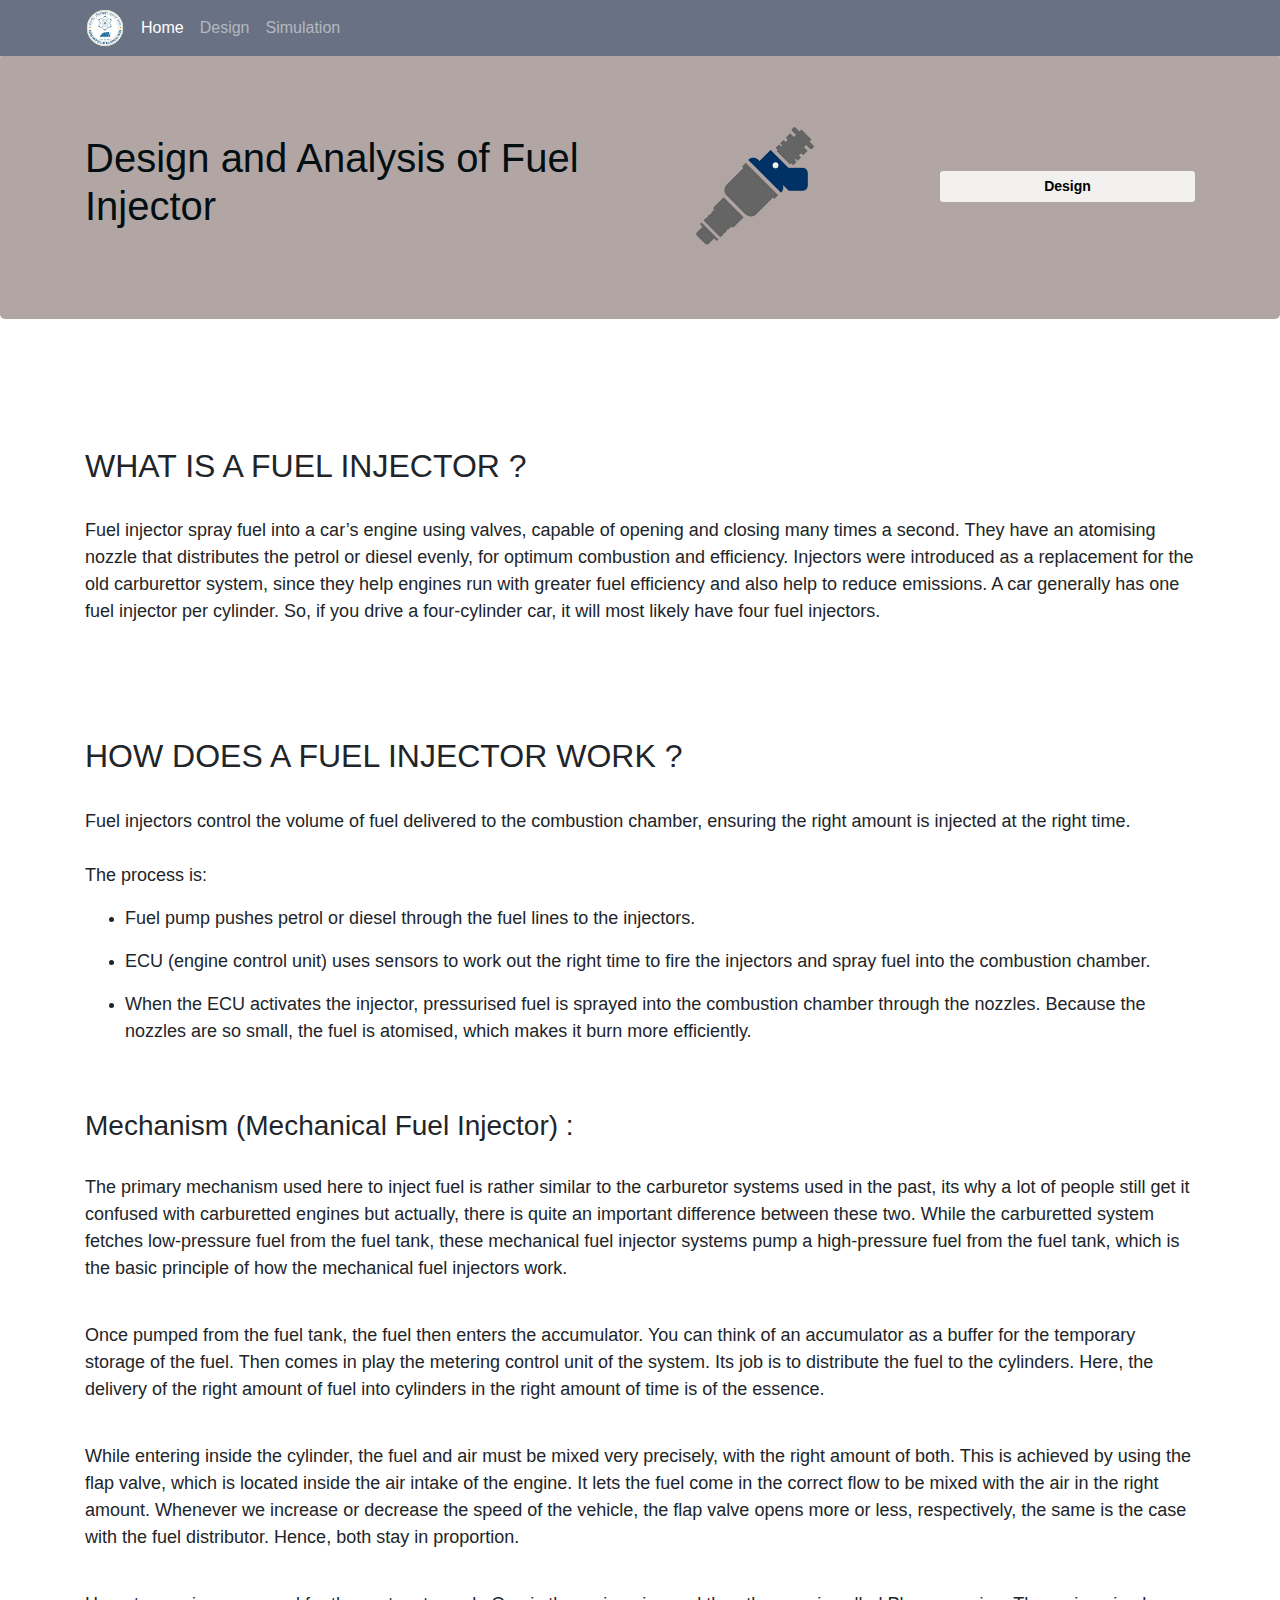
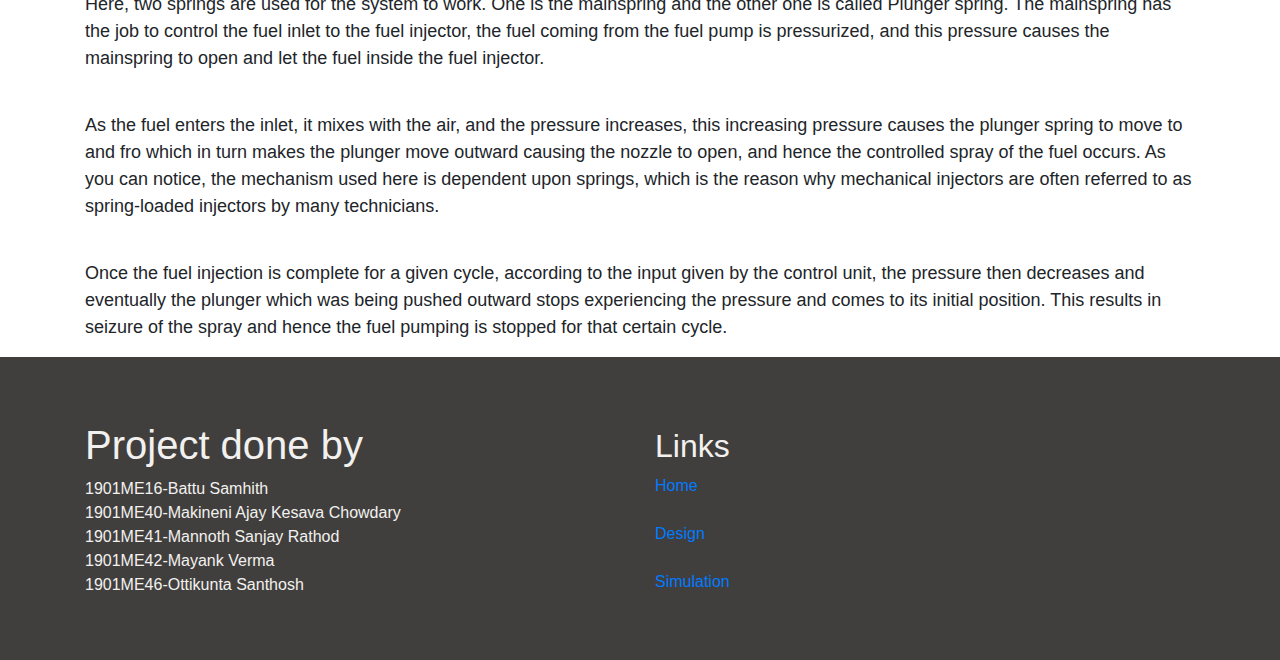
<file: fuelinjector/index.html>
<!doctype html>
<html lang="en">
  <head>
    <!-- Required meta tags -->
    <meta charset="utf-8">
    <meta name="viewport" content="width=device-width, initial-scale=1, shrink-to-fit=no">

    <!-- Bootstrap CSS -->
    <link rel="stylesheet" href="https://maxcdn.bootstrapcdn.com/bootstrap/4.0.0/css/bootstrap.min.css" integrity="sha384-Gn5384xqQ1aoWXA+058RXPxPg6fy4IWvTNh0E263XmFcJlSAwiGgFAW/dAiS6JXm" crossorigin="anonymous">

    <link rel="stylesheet" href="styles.css">
    <title>Fuel Injector-Home</title>
  </head>
  <body>

    <nav class="navbar navbar-dark navbar-expand-md fixed-top">
      <div class="container justify-content-start">
          <a class="mr-2 logo" href="index.html"><img width="40px" src="resource/iitplogo.jpeg" alt=""></a>
          <button class="navbar-toggler" type="button" data-toggle="collapse" data-target="#Navbar">
              <span class="navbar-toggler-icon"></span>
          </button>         
          <div class="ml-2 d-block d-md-none"><strong>Menu</strong></div>
          <div class="collapse navbar-collapse" id="Navbar">
              <ul class="navbar-nav mr-auto">
                  <li class="nav-item active"><a class="nav-link" href="index.html">Home</a></li>
                  <li class="nav-item"><a class="nav-link" href="design.html">Design</a></li>
                  <li class="nav-item"><a class="nav-link" href="flow.html">Simulation</a></li>
              </ul>   
          </div>             
      </div>
    </nav>

    <header class="jumbotron">
      <div class="container">
          <div class="row row-header align-items-center justify-content-center">
              <div class="col-12 col-md-6">
                  <h1>Design and Analysis of Fuel Injector</h1>
              </div>
              <div class="col-6 col-md-3">
                  <img width="200px" src="resource/projectlogo.jpeg" class="img-fluid">
              </div>
              <div class="col-6 col-md-3">
                <div class="row align-items-center">
                  <div class="col-12">
                    <a href="design.html" class="btn btn-header btn-sm btn-block" role="button"><strong>Design</strong></a>
                  </div>
                  <!-- <div class="col-offset-2 col-8 mt-2">
                    <a href="flow.html" class="btn btn-header btn-sm btn-block" role="button"><strong>Simulation</strong></a>
                  </div> -->
                </div>
              </div>
          </div>
      </div>
    </header>
    <div class="container">
      <div class="row justify-content-start align-items-center">
        <div class="col-12">
          <br><br><br><br>
          <h2>WHAT IS A FUEL INJECTOR ?</h2><br> 
          <p>Fuel injector spray fuel into a car’s engine using valves, capable of opening
           and closing many times a second. They have an atomising nozzle that distributes the petrol or diesel evenly, 
           for optimum combustion and efficiency. Injectors were introduced as a replacement for the old carburettor
            system, since they help engines run with greater fuel efficiency and also help to reduce emissions. A car
             generally has one fuel injector per cylinder. So, if you drive a four-cylinder car, it will most likely 
             have four fuel injectors.</p>
        </div>
        <div class="col-12">
          <br><br><br><br>
          <h2>HOW DOES A FUEL INJECTOR WORK ?</h2><br>
          <p>
            Fuel injectors control the volume of fuel delivered to the combustion chamber, ensuring the right amount is injected 
            at the right time. <br><br> The process is:
            <ul>
              <li>
                <p>
                  Fuel pump pushes petrol or diesel through the fuel lines to the injectors.
                </p>
              </li>
              <li>
                <p>
                  ECU (engine control unit) uses sensors to work out the right time to fire the injectors and spray fuel into the combustion chamber. 
                </p>
              </li>
              <li>
                <p>
                  When the ECU activates the injector, pressurised fuel is sprayed into the combustion chamber through the nozzles.
                  Because the nozzles are so small, the fuel is atomised, which makes it burn more efficiently.
                </p>
              </li>
            </ul>
          </p><br><br>
          <h3>Mechanism (Mechanical Fuel Injector) :</h3><br>
          <p>The primary mechanism used here to inject fuel is rather similar to the carburetor systems used in the past, its why a lot of people still get it 
            confused with carburetted engines but actually, there is quite an important difference between these two. While the carburetted system fetches low-pressure 
            fuel from the fuel tank, these mechanical fuel injector 
            systems pump a high-pressure fuel from the fuel tank, which is the basic principle of how the mechanical fuel injectors work.</p><br>
            <p>Once pumped from the fuel tank, the fuel then enters the accumulator. You can think of an accumulator as a buffer for the temporary storage of the fuel. Then comes in play
               the metering control unit of the system. Its job is to distribute the fuel to the 
              cylinders. Here, the delivery of the right amount of fuel into cylinders in the right amount of time is of the essence.</p><br>
              <p>While entering inside the cylinder, the fuel and air must be mixed very precisely, with the right amount of both. This is achieved by using the flap valve, 
                which is located inside the air intake of the engine. It lets the fuel come in the correct flow to be mixed with the air in the right amount. Whenever we increase or decrease the speed of the vehicle, 
                the flap valve opens more or less, respectively, the same is the case with the fuel distributor. Hence, both stay in proportion.</p><br>
                <p>Here, two springs are used for the system to work. One is the mainspring and the other one is called 
                  Plunger spring. The mainspring has the job to control the fuel inlet to the fuel injector, the fuel coming from the fuel pump is pressurized, 
                  and this pressure causes the mainspring to open and let the fuel inside the fuel injector.</p><br>
                  <p>As the fuel enters the inlet, it mixes with the air, and the pressure increases, this increasing pressure causes the plunger
                     spring to move to and fro which in turn makes the plunger move outward causing the nozzle to open, and hence the controlled
                      spray of the fuel occurs. As you can notice, the mechanism used here is dependent upon
                     springs, which is the reason why mechanical injectors are often referred to as spring-loaded injectors by many technicians.</p><br>
                     <p>Once the fuel injection is complete for a given cycle, according to the input given by the control unit, the pressure then decreases and eventually
                        the plunger which was being pushed outward stops experiencing the pressure and comes to its initial position.
                        This results in seizure of the spray and hence the fuel pumping is stopped for that certain cycle.</p>
        </div>
      </div>
    </div>
    <footer class="footer">
      <div class="container">
        <div class="row row-content align-items-center justify-content-start">
          <div class="col-12 col-md-6">
            <h1>Project done by</h1>1901ME16-Battu Samhith<br>1901ME40-Makineni Ajay Kesava Chowdary<br>1901ME41-Mannoth Sanjay Rathod<br>1901ME42-Mayank Verma<br>1901ME46-Ottikunta Santhosh
          </div>
          <div class="foot-links col-6 col-md-2">
                    <h2>Links</h2>
                    <ul class="list-unstyled">
                        <li><a href="index.html">Home</a></li><br>
                        <li><a href="design.html">Design</a></li><br>
                        <li><a href="flow.html">Simulation</a></li>
                    </ul>
          </div>
          <div class="col-6 col-md-2">

          </div>
        </div>
      </div>
    </footer>

    <!-- Optional JavaScript -->
    <!-- jQuery first, then Popper.js, then Bootstrap JS -->
    <script src="https://code.jquery.com/jquery-3.2.1.slim.min.js" integrity="sha384-KJ3o2DKtIkvYIK3UENzmM7KCkRr/rE9/Qpg6aAZGJwFDMVNA/GpGFF93hXpG5KkN" crossorigin="anonymous"></script>
    <script src="https://cdnjs.cloudflare.com/ajax/libs/popper.js/1.12.9/umd/popper.min.js" integrity="sha384-ApNbgh9B+Y1QKtv3Rn7W3mgPxhU9K/ScQsAP7hUibX39j7fakFPskvXusvfa0b4Q" crossorigin="anonymous"></script>
    <script src="https://maxcdn.bootstrapcdn.com/bootstrap/4.0.0/js/bootstrap.min.js" integrity="sha384-JZR6Spejh4U02d8jOt6vLEHfe/JQGiRRSQQxSfFWpi1MquVdAyjUar5+76PVCmYl" crossorigin="anonymous"></script>
  </body>
</html>
</file>
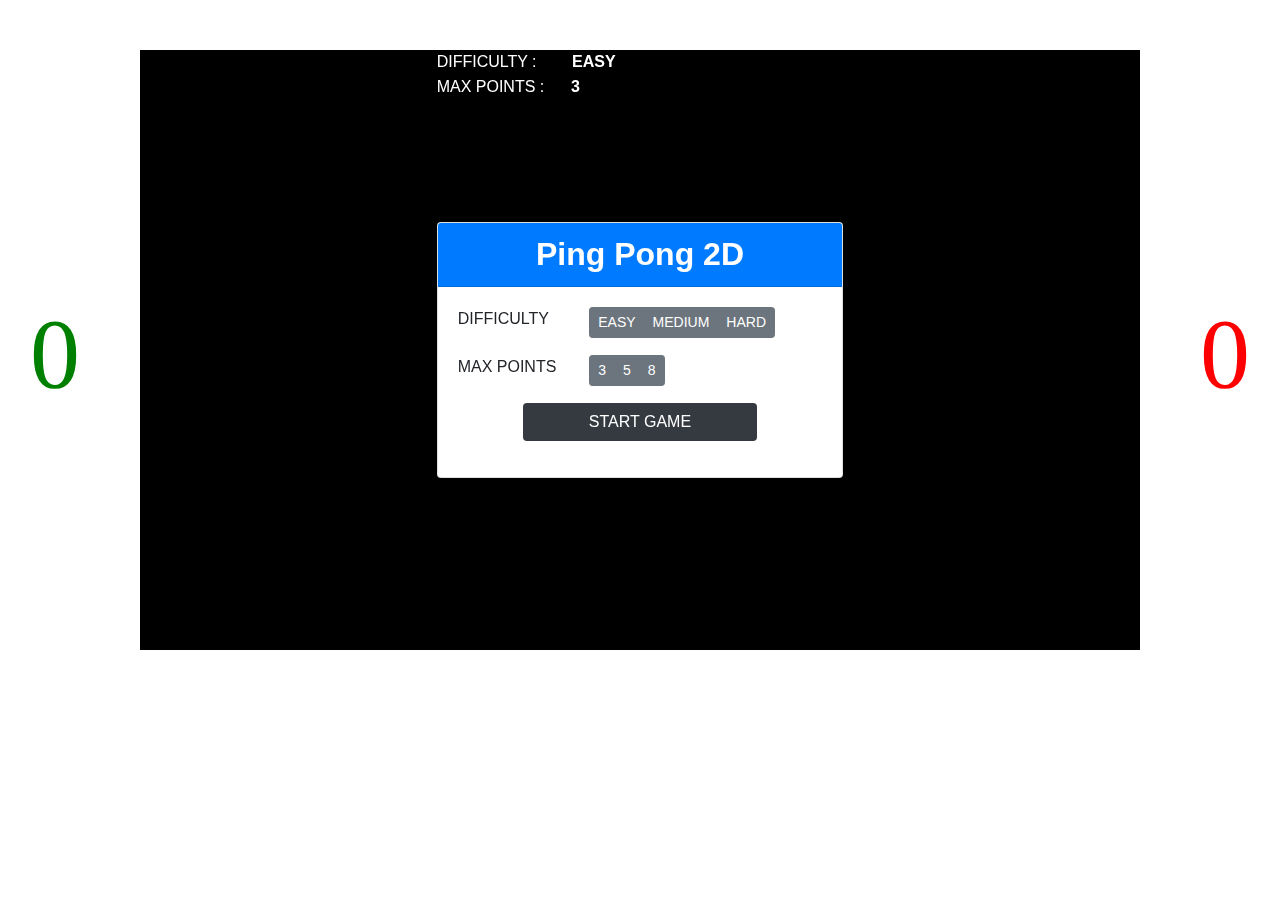
<file: pingpong/index.html>
<!doctype html>
<html lang="en">
    <head>
        <!-- Required meta tags -->
        <meta charset="utf-8">
        <meta name="viewport" content="width=device-width, initial-scale=1, shrink-to-fit=no">

        <!-- Bootstrap CSS -->
        <link rel="stylesheet" href="https://maxcdn.bootstrapcdn.com/bootstrap/4.0.0/css/bootstrap.min.css" integrity="sha384-Gn5384xqQ1aoWXA+058RXPxPg6fy4IWvTNh0E263XmFcJlSAwiGgFAW/dAiS6JXm" crossorigin="anonymous">
        <title>Ping Pong 2D</title>
    </head>

    <style>
        body{
            margin: 0;
        }
        .playerScore{
            font-family: fantasy;
            color: green;
            font-size: 100px;
        }
        .cpuScore{
            font-family: fantasy;
            color: red;
            font-size: 100px;
        }
        .flex{
            min-height: 600px;
            margin-top: 50px;
        }
        .maxP{
            margin-top: 75px;
        }
    </style>

    <div class="row flex justify-content-end align-items-center">
        <div class="col order-2 order-xl-1 playerScore text-center">
            <span id="scorePlr">0</span>
        </div>
        <div class="col order-1 order-xl-2">
            <canvas></canvas>
        </div>
        <div class="col order-3 order-xl-3 cpuScore text-center">
            <span id="scoreCpu">0</span>
        </div>
    </div>

    <div class="row flex fixed-top">
        <div class="offset-4 col">
            <span class="text-white">DIFFICULTY :&nbsp;&nbsp;&nbsp;&nbsp;&nbsp;&nbsp;&nbsp;</span>
            <span class="text-white"><strong id="difficulty">EASY</strong></span>
        </div>
    </div>
    <div class="row maxP fixed-top">
        <div class="offset-4 col">
            <span class="text-white">MAX POINTS :&nbsp;&nbsp;&nbsp;&nbsp;&nbsp;</span>
            <span class="text-white"><strong id="maxPoints">3</strong></span>
        </div>
    </div>

    <div id="setTab" class="row flex fixed-top justify-content-center align-items-center">
        <div class="col-6 col-lg-5 col-xl-4">
            <div class="card">
                <h2 class="card-header bg-primary text-white text-center"><strong>Ping Pong 2D</strong></h2>
                <div class="card-body">
                    <form>
                        <div class="form-group row">
                            <label for="difficulty" class="col-4">DIFFICULTY</label>
                            <div class="col-8">
                                <div class="btn-group btn-group-toggle" data-toggle="buttons">
                                    <label class="btn easy btn-secondary btn-sm">
                                        <input type="radio" name="options" id="setE" autocomplete="off">EASY
                                    </label>
                                    <label class="btn medium btn-secondary btn-sm">
                                        <input type="radio" name="options" id="setM" autocomplete="off">MEDIUM
                                    </label>
                                    <label class="btn hard btn-secondary btn-sm">
                                        <input type="radio" name="options" id="setH" autocomplete="off">HARD
                                    </label>
                                </div>
                            </div>
                        </div>
            
                        <div class="form-group row">
                            <label for="maxPoints" class="col-4">MAX POINTS</label>
                            <div class="col-8">
                                <div class="btn-group btn-group-toggle" data-toggle="buttons">
                                    <label class="btn p3 btn-secondary btn-sm">
                                        <input type="radio" name="options" id="set3" autocomplete="off">3
                                    </label>
                                    <label class="btn p5 btn-secondary btn-sm">
                                        <input type="radio" name="options" id="set5" autocomplete="off">5
                                    </label>
                                    <label class="btn p8 btn-secondary btn-sm">
                                        <input type="radio" name="options" id="set8" autocomplete="off">8
                                    </label>
                                </div>
                            </div>
                        </div>
            
                        <div class="form-group row">
                            <div class="offset-2 col-8">
                                <button type="button" class="btn bg-dark text-white btn-block" id="startGameBtn">START GAME</button>
                            </div>
                        </div>
                    </form>
                </div>
            </div>
        </div>
    </div>

    <div id="winTab" class="row flex fixed-top justify-content-center align-items-center">
        <div class="col-6 col-lg-5 col-xl-4">
            <div class="card">
                <h2 class="card-header bg-success text-white text-center">YOU WIN!</h2>
                <div class="card-body">
                    <form>
                        <div class="form-group row">
                            <label for="difficulty" class="col-4">DIFFICULTY</label>
                            <div class="col-8">
                                <div class="btn-group btn-group-toggle" data-toggle="buttons">
                                    <label class="btn easy btn-secondary btn-sm">
                                        <input type="radio" name="options" id="winE" autocomplete="off">EASY
                                    </label>
                                    <label class="btn medium btn-secondary btn-sm">
                                        <input type="radio" name="options" id="winM" autocomplete="off">MEDIUM
                                    </label>
                                    <label class="btn hard btn-secondary btn-sm">
                                        <input type="radio" name="options" id="winH" autocomplete="off">HARD
                                    </label>
                                </div>
                            </div>
                        </div>
            
                        <div class="form-group row">
                            <label for="maxPoints" class="col-4">MAX POINTS</label>
                            <div class="col-8">
                                <div class="btn-group btn-group-toggle" data-toggle="buttons">
                                    <label class="btn p3 btn-secondary btn-sm">
                                        <input type="radio" name="options" id="win3" autocomplete="off">3
                                    </label>
                                    <label class="btn p5 btn-secondary btn-sm">
                                        <input type="radio" name="options" id="win5" autocomplete="off">5
                                    </label>
                                    <label class="btn p8 btn-secondary btn-sm">
                                        <input type="radio" name="options" id="win8" autocomplete="off">8
                                    </label>
                                </div>
                            </div>
                        </div>
            
                        <div class="form-group row">
                            <div class="offset-2 col-8">
                                <button type="button" class="btn bg-dark text-white btn-block" id="startGameWBtn">PLAY AGAIN</button>
                            </div>
                        </div>
                    </form>
                </div>
            </div>
        </div>
    </div>

    <div id="loseTab" class="row flex fixed-top justify-content-center align-items-center">
        <div class="col-6 col-lg-5 col-xl-4">
            <div class="card">
                <h2 class="card-header bg-danger text-white text-center">YOU LOSE!</h2>
                <div class="card-body">
                    <form>
                        <div class="form-group row">
                            <label for="difficulty" class="col-4">DIFFICULTY</label>
                            <div class="col-8">
                                <div class="btn-group btn-group-toggle" data-toggle="buttons">
                                    <label class="btn easy btn-secondary btn-sm">
                                        <input type="radio" name="options" id="loseE" autocomplete="off">EASY
                                    </label>
                                    <label class="btn medium btn-secondary btn-sm">
                                        <input type="radio" name="options" id="loseM" autocomplete="off">MEDIUM
                                    </label>
                                    <label class="btn hard btn-secondary btn-sm">
                                        <input type="radio" name="options" id="loseH" autocomplete="off">HARD
                                    </label>
                                </div>
                            </div>
                        </div>
            
                        <div class="form-group row">
                            <label for="maxPoints" class="col-4">MAX POINTS</label>
                            <div class="col-8">
                                <div class="btn-group btn-group-toggle" data-toggle="buttons">
                                    <label class="btn p3 btn-secondary btn-sm">
                                        <input type="radio" name="options" id="lose3" autocomplete="off">3
                                    </label>
                                    <label class="btn p5 btn-secondary btn-sm">
                                        <input type="radio" name="options" id="lose5" autocomplete="off">5
                                    </label>
                                    <label class="btn p8 btn-secondary btn-sm">
                                        <input type="radio" name="options" id="lose8" autocomplete="off">8
                                    </label>
                                </div>
                            </div>
                        </div>
            
                        <div class="form-group row">
                            <div class="offset-2 col-8">
                                <button type="button" class="btn bg-dark text-white btn-block" id="startGameLBtn">PLAY AGAIN</button>
                            </div>
                        </div>
                    </form>
                </div>
            </div>
        </div>
    </div>

    <script src="https://code.jquery.com/jquery-3.2.1.slim.min.js" integrity="sha384-KJ3o2DKtIkvYIK3UENzmM7KCkRr/rE9/Qpg6aAZGJwFDMVNA/GpGFF93hXpG5KkN" crossorigin="anonymous"></script>
    <script src="https://cdnjs.cloudflare.com/ajax/libs/popper.js/1.12.9/umd/popper.min.js" integrity="sha384-ApNbgh9B+Y1QKtv3Rn7W3mgPxhU9K/ScQsAP7hUibX39j7fakFPskvXusvfa0b4Q" crossorigin="anonymous"></script>
    <script src="https://maxcdn.bootstrapcdn.com/bootstrap/4.0.0/js/bootstrap.min.js" integrity="sha384-JZR6Spejh4U02d8jOt6vLEHfe/JQGiRRSQQxSfFWpi1MquVdAyjUar5+76PVCmYl" crossorigin="anonymous"></script>
    <script src="./index.js"></script>
    
</html>
</file>
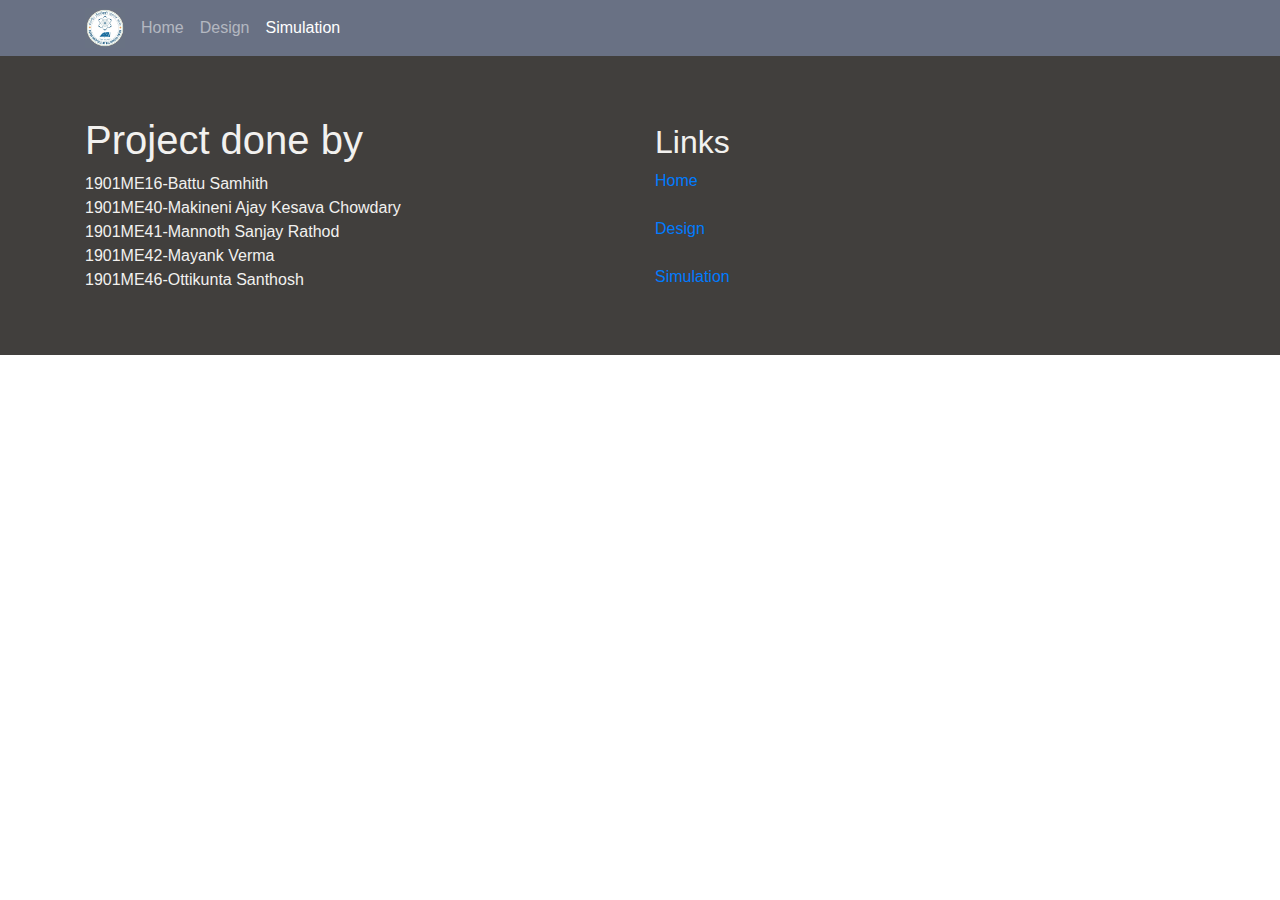
<file: fuelinjector/flow.html>
<!doctype html>
<html lang="en">
  <head>
    <!-- Required meta tags -->
    <meta charset="utf-8">
    <meta name="viewport" content="width=device-width, initial-scale=1, shrink-to-fit=no">

    <!-- Bootstrap CSS -->
    <link rel="stylesheet" href="https://maxcdn.bootstrapcdn.com/bootstrap/4.0.0/css/bootstrap.min.css" integrity="sha384-Gn5384xqQ1aoWXA+058RXPxPg6fy4IWvTNh0E263XmFcJlSAwiGgFAW/dAiS6JXm" crossorigin="anonymous">

    <link rel="stylesheet" href="styles.css">
    <title>Fuel Injector-Simulation</title>
  </head>
  <body>

    <nav class="navbar navbar-dark navbar-expand-md fixed-top">
      <div class="container justify-content-start">
          <a class="mr-2 logo" href="index.html"><img width="40px" src="resource/iitplogo.jpeg" alt=""></a>
          <button class="navbar-toggler" type="button" data-toggle="collapse" data-target="#Navbar">
              <span class="navbar-toggler-icon"></span>
          </button>         
          <div class="ml-2 d-block d-md-none"><strong>Menu</strong></div>
          <div class="collapse navbar-collapse" id="Navbar">
              <ul class="navbar-nav mr-auto">
                  <li class="nav-item"><a class="nav-link" href="index.html">Home</a></li>
                  <li class="nav-item"><a class="nav-link" href="design.html">Design</a></li>
                  <li class="nav-item active"><a class="nav-link" href="flow.html">Simulation</a></li>
              </ul>   
          </div>             
      </div>
    </nav>


    <footer class="footer">
      <div class="container">
        <div class="row row-content align-items-center justify-content-start">
          <div class="col-12 col-md-6">
            <h1>Project done by</h1>1901ME16-Battu Samhith<br>1901ME40-Makineni Ajay Kesava Chowdary<br>1901ME41-Mannoth Sanjay Rathod<br>1901ME42-Mayank Verma<br>1901ME46-Ottikunta Santhosh
          </div>
          <div class="foot-links col-6 col-md-2">
                    <h2>Links</h2>
                    <ul class="list-unstyled">
                        <li><a href="index.html">Home</a></li><br>
                        <li><a href="design.html">Design</a></li><br>
                        <li><a href="flow.html">Simulation</a></li>
                    </ul>
          </div>
          <div class="col-6 col-md-2">

          </div>
        </div>
      </div>
    </footer>

    <!-- Optional JavaScript -->
    <!-- jQuery first, then Popper.js, then Bootstrap JS -->
    <script src="https://code.jquery.com/jquery-3.2.1.slim.min.js" integrity="sha384-KJ3o2DKtIkvYIK3UENzmM7KCkRr/rE9/Qpg6aAZGJwFDMVNA/GpGFF93hXpG5KkN" crossorigin="anonymous"></script>
    <script src="https://cdnjs.cloudflare.com/ajax/libs/popper.js/1.12.9/umd/popper.min.js" integrity="sha384-ApNbgh9B+Y1QKtv3Rn7W3mgPxhU9K/ScQsAP7hUibX39j7fakFPskvXusvfa0b4Q" crossorigin="anonymous"></script>
    <script src="https://maxcdn.bootstrapcdn.com/bootstrap/4.0.0/js/bootstrap.min.js" integrity="sha384-JZR6Spejh4U02d8jOt6vLEHfe/JQGiRRSQQxSfFWpi1MquVdAyjUar5+76PVCmYl" crossorigin="anonymous"></script>
  </body>
</html>
</file>
<file: fuelinjector/styles.css>
.navbar-dark {
    background-color: #697184;
    color: #413f3d;
}

.jumbotron {
    color: #030e12;
    background-color: #b1a6a4;
}

.btn-header {
    color: black;
    background-color: #f2f1ef;
}

.footer {
    color: #f2f1ef;
    background-color: #413f3d;
    padding: 50px 20px;
}

.foot-links {
    margin-top: 20px;
    color: #f2f1ef;
}

body {
    padding-top: 53px;
}

p{
    font-size: large;
}
</file>
